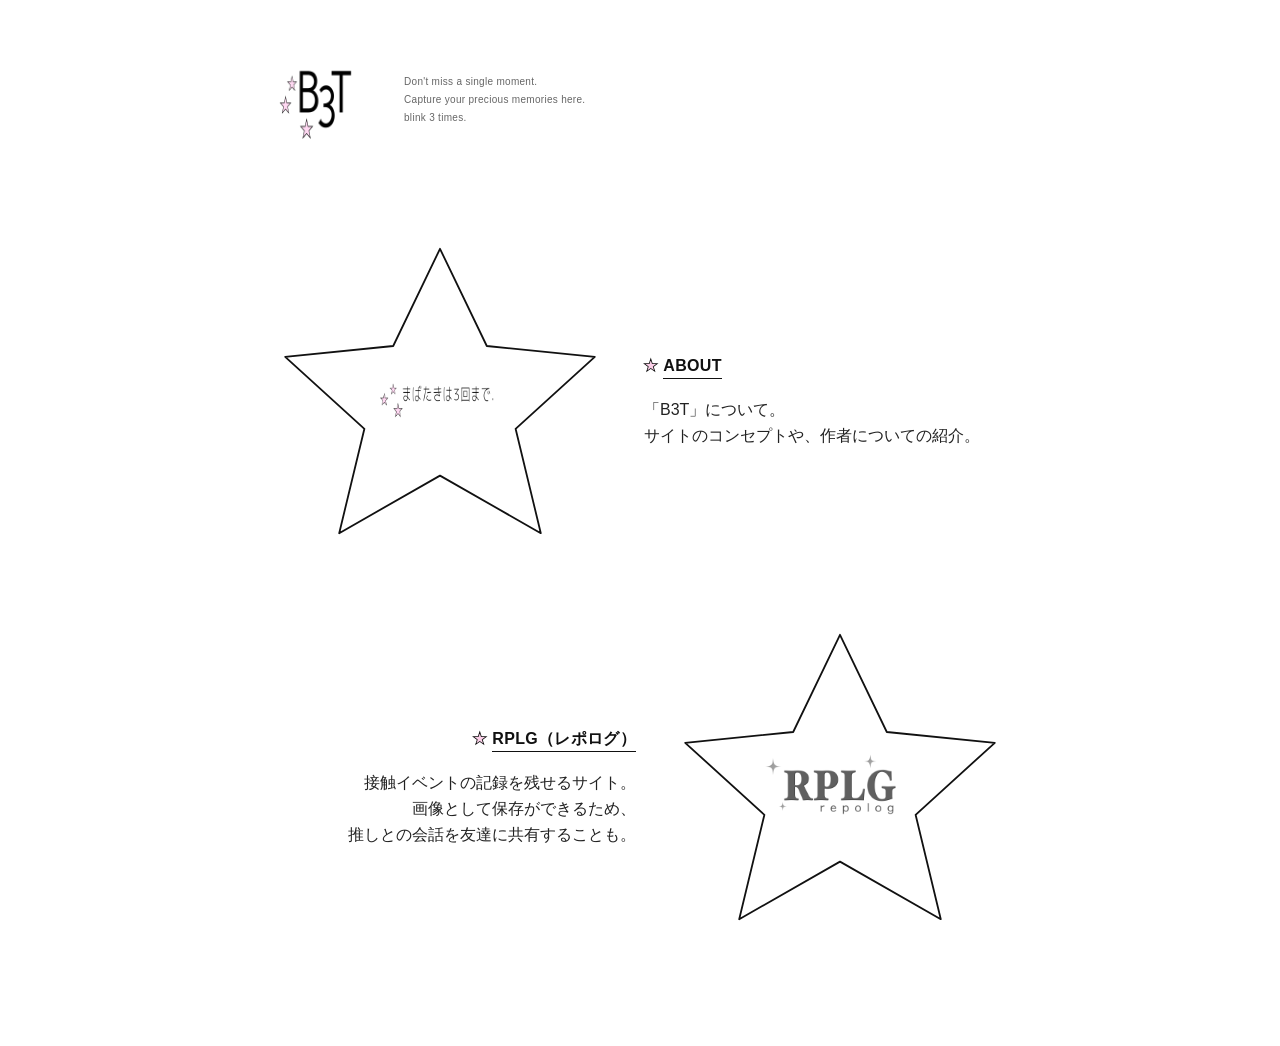
<file: index.html>
<!DOCTYPE html>
<html lang="ja">
<head>
  <meta charset="UTF-8">
  <meta name="viewport" content="width=device-width, initial-scale=1.0">
  <title>B3T</title>
  <link rel="stylesheet" href="index-style.css">
</head>
<body>

<header class="header">
  <!-- ロゴエリア -->
  <div class="logo-area">
    <img src="images/B3T-logo-1.png" alt="B3T" class="logo-img">
  </div>

  <!-- 3行の英文 -->
  <div class="header-text">
    <p>Don't miss a single moment.</p>
    <p>Capture your precious memories here.</p>
    <p>blink 3 times.</p>
  </div>
</header>

<!-- メインコンテンツ（星型ボタン ＋ 説明文） -->
  <main class="container">

    <!-- 1つ目の星：ABOUT -->
    <section class="item-row offset-left">
      <a href="about.html" class="star-btn">
<!-- 各 section 内の星SVG部分 -->
<svg viewBox="0 0 100 100" class="star-svg">
  <!-- 角丸と綺麗な形を両立したポッド型の星 -->
  <polygon points="50,8 63,35 93,38 71,58 78,87 50,71 22,87 29,58 7,38 37,35" />
</svg>
        <img src="images/B3T-logo-2.png" alt="ABOUT" class="star-logo">
      </a>

      <div class="item-desc">
        <h2><span>ABOUT</span></h2>
        <p>「B3T」について。<br>サイトのコンセプトや、作者についての紹介。</p>
      </div>
    </section>

    <!-- 2つ目の星：RPLG（レポログ） -->
    <section class="item-row offset-right">
      <a href="RPLG.html" class="star-btn">
<!-- 各 section 内の星SVG部分 -->
<svg viewBox="0 0 100 100" class="star-svg">
  <!-- 角丸と綺麗な形を両立したポッド型の星 -->
  <polygon points="50,8 63,35 93,38 71,58 78,87 50,71 22,87 29,58 7,38 37,35" />
</svg>
        <img src="images/RPLG-logo.png" alt="RPLG" class="star-logo">
      </a>

      <div class="item-desc">
        <h2><span>RPLG（レポログ）</span></h2>
        <p>接触イベントの記録を残せるサイト。<br>画像として保存ができるため、<br>推しとの会話を友達に共有することも。</p>
      </div>
    </section>

  </main>

</body>
</html>
</file>
<file: index-style.css>
@charset "UTF-8";

/* ==========================================
   全体の設定（カラー・リセット）
   ========================================== */
* {
  box-sizing: border-box;
  margin: 0;
  padding: 0;
}

body {
  font-family: -apple-system, BlinkMacSystemFont, "Segoe UI", Roboto, "Helvetica Neue", Arial, sans-serif;
  background-color: #ffffff;
  color: #222222;
  line-height: 1.6;
  padding: 40px 20px 80px;
  max-width: 800px;
  margin: 0 auto;
}

/* ==========================================
   1. ヘッダー領域（ロゴ + 英文3行）
   ========================================== */
.header {
  display: flex;
  align-items: center;
  gap: 24px;
  margin-bottom: 60px;
}

/* ロゴ画像エリア */
.logo-area .logo-img {
  max-width: 120px;
  height: auto;
  display: block;
}

/* 英文テキストエリア */
.header-text {
  font-size: 10px;
  color: #666666;
  letter-spacing: 0.03em;
  font-weight: 300;
  line-height: 1.8;
}

.header-text p {
  margin: 0;
}


/* ==========================================
   2. メイン領域（ジグザグ・左右反転の配置）
   ========================================== */
.container {
  display: flex;
  flex-direction: column;
  gap: 26px;
}

.item-row {
  display: flex;
  align-items: center;
  gap: 24px;
  width: 100%;
}

/* ------------------------------------------
   ★ 左寄りの星（星 ➔ テキスト）
   ------------------------------------------ */
.offset-left {
  justify-content: flex-start; /* 左寄せ */
  text-align: left; /* テキスト左揃え */
}

/* ------------------------------------------
   ★ 右寄りの星（テキスト ➔ 星）
   ------------------------------------------ */
.offset-right {
  flex-direction: row-reverse; /* 並び順を右から左へ反転！ */
  justify-content: flex-start; /* 右端側に寄せる */
  text-align: right; /* テキスト右揃えにするとより自然で可愛いです */
  margin-left: auto; /* 全体を右寄りに配置 */
}

/* ==========================================
   3. 星型ボタンのデザイン（SVG + 中央ロゴ）
   ========================================== */
.star-btn {
  position: relative;
  display: flex;
  align-items: center;
  justify-content: center;
  width: 360px;
  height: 360px;
  flex-shrink: 0;
  text-decoration: none;
  transition: transform 0.25s ease, filter 0.25s ease;
}

/* ホバー時の設定：右下に綺麗な影をつける */
.star-btn:hover {
  transform: scale(1.03);
  filter: drop-shadow(3px 5px 1px rgba(0, 0, 0, 0.35));
}

/* 背景の星SVG */
.star-svg {
  position: absolute;
  top: 0;
  left: 0;
  width: 100%;
  height: 100%;
  z-index: 1;
}

.star-svg polygon {
  fill: #ffffff; /* 通常時は白塗り */
  stroke: #111111; /* ロゴに合わせた細めの黒縁 */
  stroke-width: 0.5px;
  stroke-linejoin: round;
  transition: fill 0.25s ease;
}

/* 星の中に配置するロゴ画像 */
.star-logo {
  position: relative;
  z-index: 2; /* 星の上に重ねる */
  max-width: 50%;
  max-height: 50%;
  object-fit: contain;
}


/* ==========================================
   右側の説明テキスト（星の下に下線を行かせない設定）
   ========================================== */
.item-desc h2 {
  font-size: 16px;
  font-weight: 600;
  color: #111111;
  margin-bottom: 18px;
  letter-spacing: 0.02em;
  display: inline-flex;
  align-items: center;
  gap: 6px;
  /* h2自体には下線をつけません */
}

/* 小さい星（★）の設定 */
.item-desc h2::before {
  content: "★";
  font-size: 13px;
  color: #fbcfe8; /* 中は淡いピンク */
  -webkit-text-stroke: 0.8px #111111; /* 黒の縁取り */
  display: inline-block;
}

/* テキスト部分だけに下線をひく設定 */
/* HTML側で <h2>☆ <span>RPLG(レポログ)</span></h2> のようにspanで囲むか、下記のように文字だけに適用 */
.item-desc h2 span {
  border-bottom: 1.8px solid #111111; /* 文字の幅だけに下線 */
  padding-bottom: 0px;
}


/* ==========================================
   5. スマホ表示時の調整（スマホでもジグザグを維持）
   ========================================== */
@media (max-width: 600px) {
  body {
    padding: 20px 12px 60px; /* 余白を少し詰めて画面を広く使う */
  }

  /* ヘッダーの調整 */
  .header {
    flex-direction: row; /* スマホでもロゴと英文を横並び維持 */
    align-items: center;
    gap: 12px;
    margin-bottom: 36px;
  }

  .logo-area .logo-img {
    max-width: 80px; /* スマホ用にロゴを少しコンパクトに */
  }

  .header-text {
    font-size: 8px; /* 英文のフォントサイズ調整 */
    line-height: 1.4;
  }

  /* メインエリアの隙間 */
  .container {
    gap: 16px;
  }

  .item-row {
    gap: 10px; /* 星とテキストの間の隙間をギュッと詰める */
  }

  /* 星ボタンのサイズ（スマホ用に小さくして収める） */
  .star-btn {
    width: 200px;
    height: 200px;
  }

  /* ★ 左寄りの星（スマホ） */
  .offset-left {
    padding-right: 15px; /* 右側に少しゆとりを作る */
  }

  /* ★ 右寄りの星（スマホでも左右反転＆右寄せを維持！） */
  .offset-right {
    flex-direction: row-reverse; /* 「テキスト ➔ 星」の順を維持 */
    text-align: right;          /* 右揃えを維持 */
    padding-left: 15px;         /* 左側に少しゆとりを作る */
  }

  /* 説明テキストの文字サイズ調整 */
  .item-desc h2 {
    font-size: 12px;
    margin-bottom: 10px;
  }

  .item-desc p {
    font-size: 8px;
    line-height: 1.5;
  }
}
</file>
